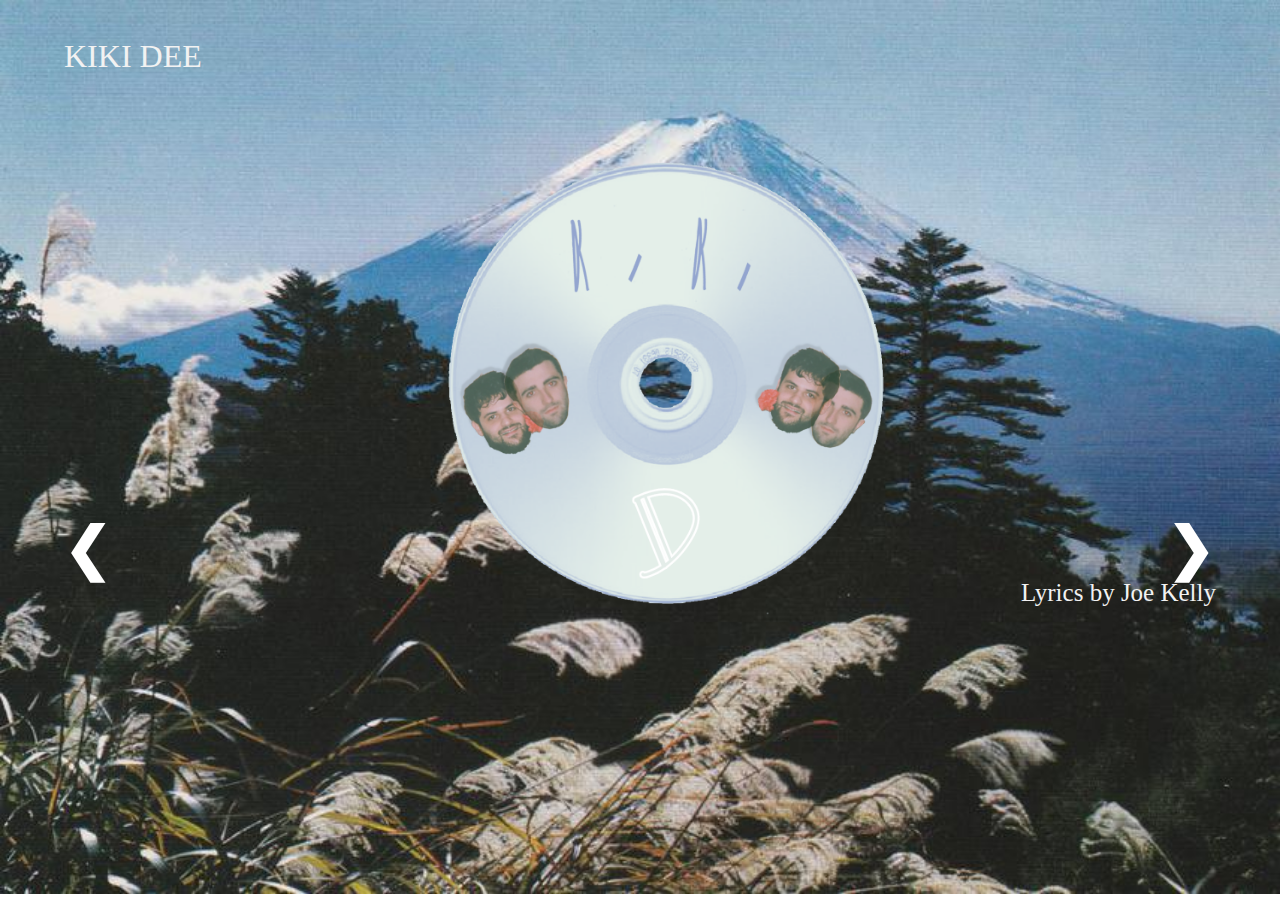
<file: index.html>
<!DOCTYPE html>
<html lang="en">
<head>
	<meta name="Joshua Frydman" content="music">
	<meta charset="utf-8">
	<meta name="viewport" content="width=device-width, initial-scale=1.0">
	<title>Music</title>
	<link rel="stylesheet" type="text/css" href="music.css">
	<link href="https://fonts.googleapis.com/css2?family=Nunito:wght@200;300;600;800;900&display=swap" rel="stylesheet">

</head>

<body>


<div class="container">
<!-- Slideshow container -->


  <!-- Full-width images with number and caption text -->
  <div class="mySlides fade">
  	<div class="numbertext">KIKI DEE</div>
    <img src="kikidee.png" style="width:70%">
    <div class="text">Lyrics by Joe Kelly</div>
  </div>

  <div class="mySlides fade">
    <div class="numbertext">SMALL SONG</div>
    <img src="food.png" style="width:70%">
    <div class="text">Lyrics by Olivia Loeb</div>
  </div>


  <!-- Next and previous buttons -->
  <a class="prev" onclick="plusSlides(-1)">&#10094;</a>
  <a class="next" onclick="plusSlides(1)">&#10095;</a>
</div>
<br>



<!--js -->
<script type="text/javascript">
	var slideIndex = 1;
showSlides(slideIndex);

// Next/previous controls
function plusSlides(n) {
  showSlides(slideIndex += n);
}

// Thumbnail image controls
function currentSlide(n) {
  showSlides(slideIndex = n);
}

function showSlides(n) {
  var i;
  var slides = document.getElementsByClassName("mySlides");
  var dots = document.getElementsByClassName("dot");
  if (n > slides.length) {slideIndex = 1}
  if (n < 1) {slideIndex = slides.length}
  for (i = 0; i < slides.length; i++) {
      slides[i].style.display = "none";
  }
  for (i = 0; i < dots.length; i++) {
      dots[i].className = dots[i].className.replace(" active", "");
  }
  slides[slideIndex-1].style.display = "block";
  dots[slideIndex-1].className += " active";
}
</script>




</div>
</body>
</html>
</file>
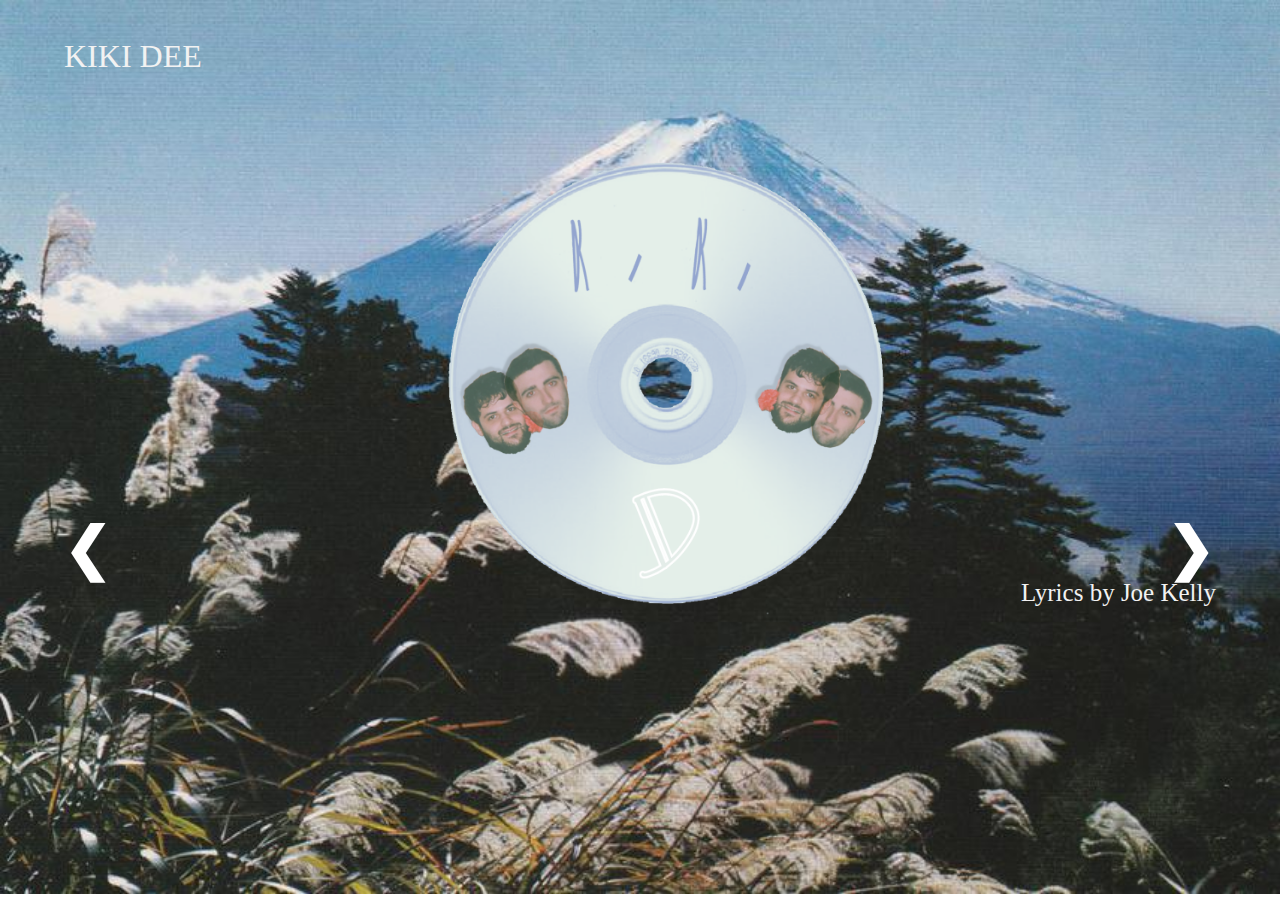
<file: music.html>
<!DOCTYPE html>
<html lang="en">
<head>
	<meta name="Joshua Frydman" content="music">
	<meta charset="utf-8">
	<meta name="viewport" content="width=device-width, initial-scale=1.0">
	<title>Music</title>
	<link rel="stylesheet" type="text/css" href="music.css">
	<link href="https://fonts.googleapis.com/css2?family=Nunito:wght@200;300;600;800;900&display=swap" rel="stylesheet">

</head>

<body>


<div class="container">
<!-- Slideshow container -->


  <!-- Full-width images with number and caption text -->
  <div class="mySlides fade">
  	<div class="numbertext">KIKI DEE</div>
    <img src="kikidee.png" style="width:70%">
    <div class="text">Lyrics by Joe Kelly</div>
  </div>

  <div class="mySlides fade">
    <div class="numbertext">SMALL SONG</div>
    <img src="food.png" style="width:70%">
    <div class="text">Lyrics by Olivia Loeb</div>
  </div>


  <!-- Next and previous buttons -->
  <a class="prev" onclick="plusSlides(-1)">&#10094;</a>
  <a class="next" onclick="plusSlides(1)">&#10095;</a>
</div>
<br>



<!--js -->
<script type="text/javascript">
	var slideIndex = 1;
showSlides(slideIndex);

// Next/previous controls
function plusSlides(n) {
  showSlides(slideIndex += n);
}

// Thumbnail image controls
function currentSlide(n) {
  showSlides(slideIndex = n);
}

function showSlides(n) {
  var i;
  var slides = document.getElementsByClassName("mySlides");
  var dots = document.getElementsByClassName("dot");
  if (n > slides.length) {slideIndex = 1}
  if (n < 1) {slideIndex = slides.length}
  for (i = 0; i < slides.length; i++) {
      slides[i].style.display = "none";
  }
  for (i = 0; i < dots.length; i++) {
      dots[i].className = dots[i].className.replace(" active", "");
  }
  slides[slideIndex-1].style.display = "block";
  dots[slideIndex-1].className += " active";
}
</script>




</div>
</body>
</html>
</file>
<file: music.css>
@import url(@import url('https://fonts.googleapis.com/css2?family=Nunito:wght@200;300;600;800;900&display=swap'));

*{
	margin: 0;
	padding: 0;
	box-sizing: border-box;
}


body{

	background-image: url(mountain.jpg);
	background-repeat: no-repeat;
	background-size:cover;

	overflow-y: hidden;

}



/* body content */

.slideshow-container {
  max-width: 600px;
  position: relative;
  margin: auto;
}

.Slides {
  display: none;
}

img{
margin-top: -4%;
margin-left: 17%;
}

.prev, .next {
  cursor: pointer;
  position: absolute;
  top: 50%;
  width: 100%
  margin-top: -10%;
  padding: 5%;

  color: white;
  font-weight: bold;

  font-size: 58px;
  transition: 0.6s ease;
  border-radius: 0 3px 3px 0;
  user-select: none;
}


.next {
  right: 0;
  border-radius: 3px 0 0 3px;
}


.prev:hover, .next:hover {
  background-color: rgba(0,0,0,0.8);
}

/* Caption text */
.text {
  color: #f2f2f2;
  font-size: 25px;
 	margin-top: -10%;

  width: 100%;
  text-align: right;
  padding-right: 5%;
}

/* Number text (1/3 etc) */
.numbertext {
  color: #f2f2f2;
  font-size: 32px;
  padding: 3% 5%;

  top: 0;
}



/* Fading animation */
.fade {
  -webkit-animation-name: fade;
  -webkit-animation-duration: 1.5s;
  animation-name: fade;
  animation-duration: 1.5s;
}

@-webkit-keyframes fade {
  from {opacity: .4}
  to {opacity: 1}
}

@keyframes fade {
  from {opacity: .4}
  to {opacity: 1}
}
</file>
